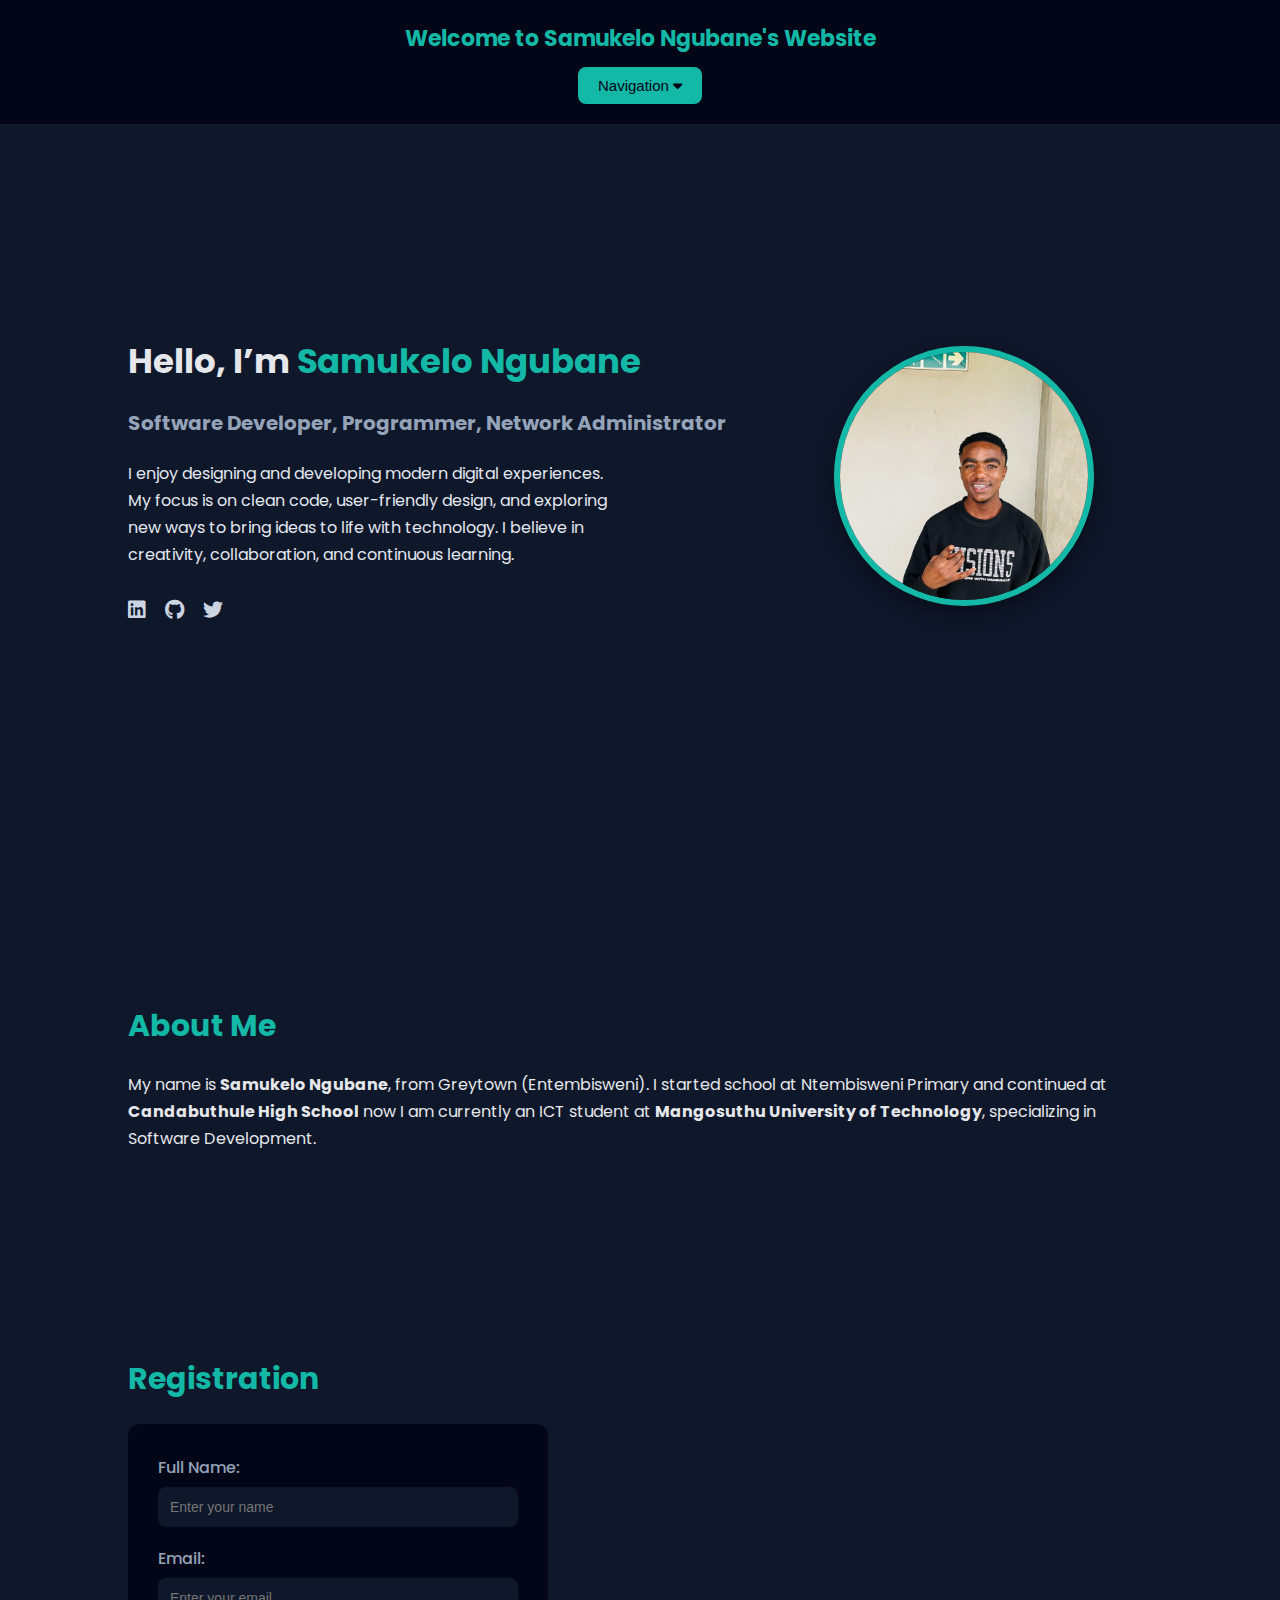
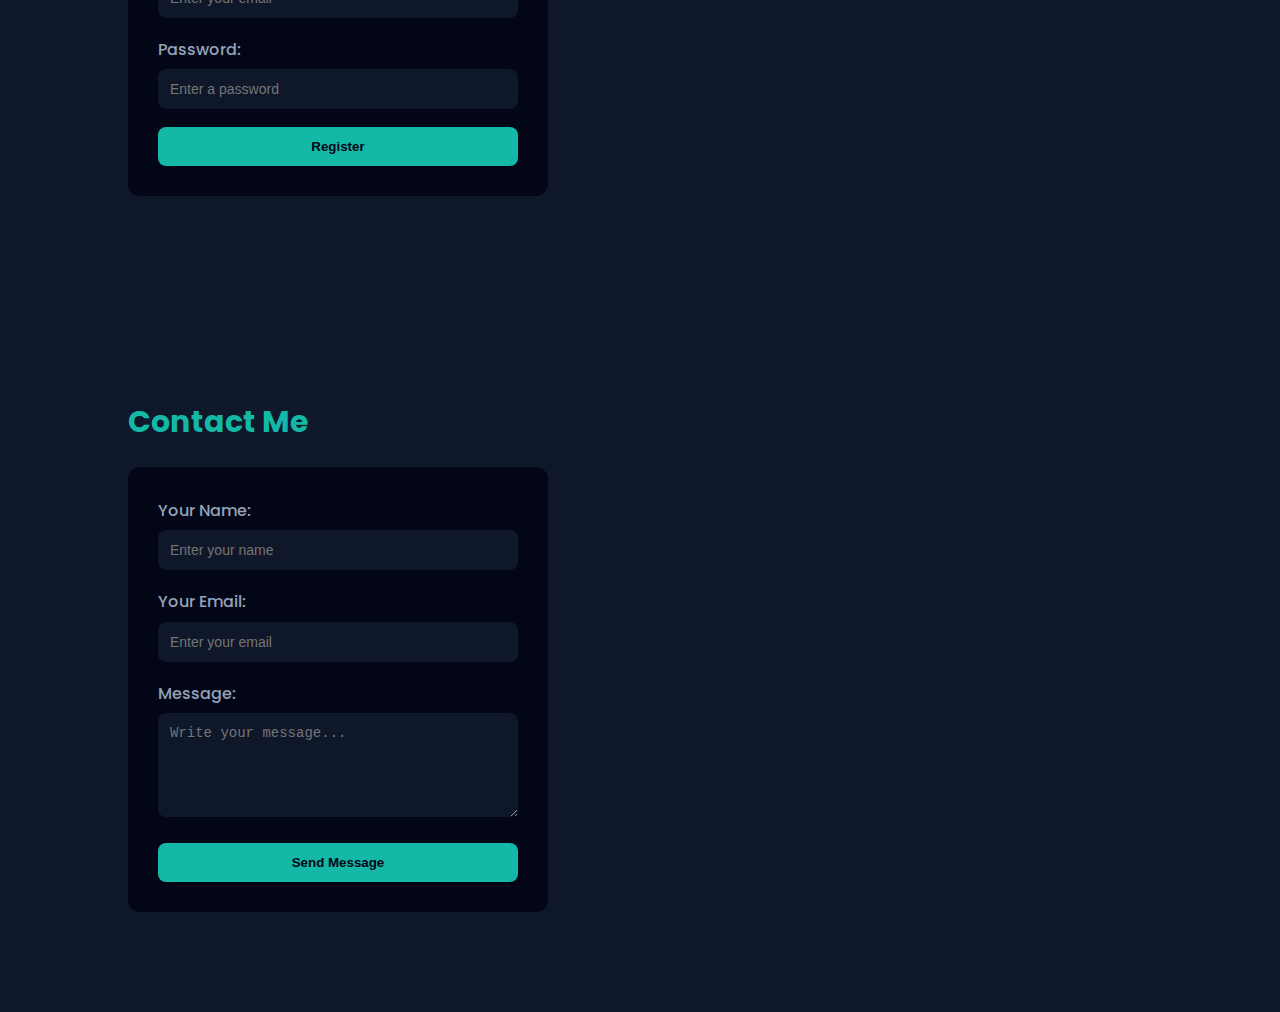
<file: index.html>
<!DOCTYPE html>
<html lang="en">

<head>
  <meta charset="UTF-8">
  <meta name="viewport" content="width=device-width, initial-scale=1.0">
  <title>Samukelo Ngubane | Portfolio</title>
  <link rel="stylesheet" href="Style2.css">
  <!-- Google Fonts -->
  <link href="https://fonts.googleapis.com/css2?family=Poppins:wght@400;600;700&display=swap" rel="stylesheet">
  <!-- Font Awesome -->
  <link rel="stylesheet" href="https://cdnjs.cloudflare.com/ajax/libs/font-awesome/6.4.0/css/all.min.css">
</head>

<body>
  <!-- Header -->
  <header>
    <h1>Welcome to Samukelo Ngubane's Website</h1>
    <div class="dropdown">
      <button class="dropbtn">Navigation <i class="fas fa-caret-down"></i></button>
      <div class="dropdown-content">
        <a href="#home">Home</a>
        <a href="#about">About</a>
        <a href="#registration">Registration</a>
        <a href="#portfolio">Portfolio</a>
        <a href="#contact">Contact</a>
      </div>
    </div>
  </header>

  <!-- Hero Section -->
  <section class="hero" id="home">
    <div class="text">
      <h2>Hello, I’m <span>Samukelo Ngubane</span></h2>
      <h3>Software Developer, Programmer, Network Administrator</h3>
      <p>
        I enjoy designing and developing modern digital experiences.
        My focus is on clean code, user-friendly design, and exploring
        new ways to bring ideas to life with technology.
        I believe in creativity, collaboration, and continuous learning.
      </p>
      <div class="socials">
        <a href="#"><i class="fab fa-linkedin"></i></a>
        <a href="#"><i class="fab fa-github"></i></a>
        <a href="#"><i class="fab fa-twitter"></i></a>
      </div>
    </div>
    <div class="photo">
      <img src="WhatsApp Image 2025-09-09 at 22.59.51_0bf247d4.jpg"
        alt="Samukelo Ngubane">
    </div>
  </section>

  <!-- About Section -->
  <section class="section" id="about">
    <h2>About Me</h2>
    <p>
      My name is <strong>Samukelo Ngubane</strong>, from Greytown (Entembisweni).
      I started school at Ntembisweni Primary and continued at <strong>Candabuthule High School</strong> now I am currently
      an ICT student at <strong>Mangosuthu University of Technology</strong>, specializing in
      Software Development.
    </p>
  </section>

  <!-- Registration Section -->
  <section class="section" id="registration">
    <h2>Registration</h2>
    <form class="form">
      <label for="fullname">Full Name:</label>
      <input type="text" id="fullname" name="fullname" placeholder="Enter your name" required>

      <label for="email">Email:</label>
      <input type="email" id="email" name="email" placeholder="Enter your email" required>

      <label for="password">Password:</label>
      <input type="password" id="password" name="password" placeholder="Enter a password" required>

      <button type="submit">Register</button>
    </form>
  </section>

  <!-- Contact Section -->
  <section class="section" id="contact">
    <h2>Contact Me</h2>
    <form class="form">
      <label for="name">Your Name:</label>
      <input type="text" id="name" name="name" placeholder="Enter your name" required>

      <label for="email">Your Email:</label>
      <input type="email" id="email" name="email" placeholder="Enter your email" required>

      <label for="message">Message:</label>
      <textarea id="message" name="message" rows="5" placeholder="Write your message..." required></textarea>

      <button type="submit">Send Message</button>
    </form>
  </section>

</body>
</html>
</file>
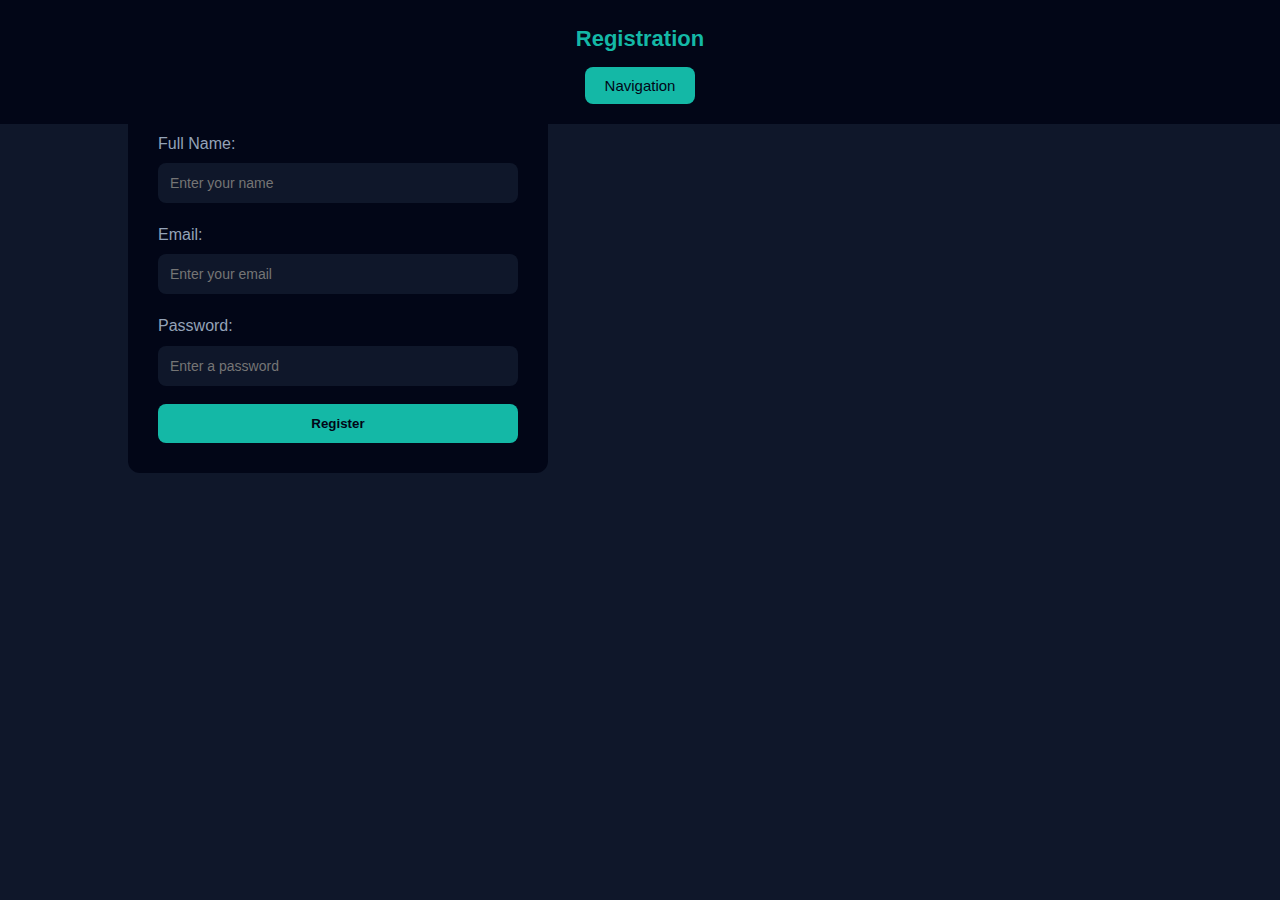
<file: registration.html>
<!DOCTYPE html>
<html lang="en">
<head>
  <meta charset="UTF-8">
  <meta name="viewport" content="width=device-width, initial-scale=1.0">
  <title>Registration | Samukelo Ngubane</title>
  <link rel="stylesheet" href="Style2.css">
</head>
<body>
  <script src="script.js"></script>
  <header>
    <h1>Registration</h1>
    <div class="dropdown">
      <button class="dropbtn">Navigation <i class="fas fa-caret-down"></i></button>
      <div class="dropdown-content">
        <a href="index.html">Home</a>
        <a href="about.html">About</a>
        <a href="registration.html">Registration</a>
        <a href="portfolio.html">Portfolio</a>
        <a href="contact.html">Contact</a>
      </div>
    </div>
  </header>

  <section class="section">
    <form class="form">
      <label for="fullname">Full Name:</label>
      <input type="text" id="fullname" name="fullname" placeholder="Enter your name" required>

      <label for="email">Email:</label>
      <input type="email" id="email" name="email" placeholder="Enter your email" required>

      <label for="password">Password:</label>
      <input type="password" id="password" name="password" placeholder="Enter a password" required>

      <button type="submit">Register</button>
    </form>
  </section>
</body>
</html>
</file>
<file: Style2.css>
/* RESET */
* {
    margin: 0;
    padding: 0;
    box-sizing: border-box;
}

/* GLOBAL */
body {
    font-family: "Poppins", sans-serif;
    background-color: #0f172a;
    color: #e5e7eb;
    line-height: 1.7;
}

/* HEADER */
header {
    background: #020617;
    padding: 20px;
    position: fixed;
    width: 100%;
    top: 0;
    z-index: 1000;
    text-align: center;
}

header h1 {
    color: #14b8a6;
    font-size: 22px;
    margin-bottom: 10px;
}

/* DROPDOWN */
.dropdown {
    position: relative;
    display: inline-block;
}

.dropbtn {
    background: #14b8a6;
    color: #020617;
    padding: 10px 20px;
    border: none;
    font-size: 15px;
    border-radius: 8px;
    cursor: pointer;
}

.dropdown-content {
    display: none;
    position: absolute;
    right: 0;
    background: #020617;
    min-width: 170px;
    border-radius: 8px;
    overflow: hidden;
}

.dropdown-content a {
    display: block;
    padding: 12px 15px;
    color: #e5e7eb;
    text-decoration: none;
}

.dropdown-content a:hover {
    background: #14b8a6;
    color: #020617;
}

.dropdown:hover .dropdown-content {
    display: block;
}

/* HERO */
.hero {
    display: flex;
    gap: 50px;
    padding: 140px 10% 80px;
    min-height: 100vh;
    align-items: center;
}

.hero h2 {
    font-size: 36px;
    margin-bottom: 10px;
}

.hero h2 span {
    color: #14b8a6;
}

.hero h3 {
    color: #94a3b8;
    margin-bottom: 20px;
}

.hero p {
    max-width: 520px;
    color: #cbd5e1;
}

.socials a {
    margin-right: 15px;
    font-size: 22px;
    color: #94a3b8;
}

.socials a:hover {
    color: #14b8a6;
}

/* PHOTO */
.photo img {
    width: 260px;
    height: 260px;
    border-radius: 50%;
    border: 5px solid #14b8a6;
    object-fit: cover;
}

/* SECTIONS */
.section {
    padding: 100px 10%;
}

.section h2 {
    font-size: 30px;
    color: #14b8a6;
    margin-bottom: 20px;
}

/* FORMS */
.form {
    max-width: 420px;
    background: #020617;
    padding: 30px;
    border-radius: 12px;
}

.form label {
    display: block;
    margin-bottom: 6px;
    font-weight: 500;
    color: #94a3b8;
}

.form input,
.form textarea {
    width: 100%;
    padding: 12px;
    border-radius: 8px;
    border: none;
    background: #0f172a;
    color: #e5e7eb;
    margin-bottom: 18px;
    font-size: 14px;
}

.form input:focus,
.form textarea:focus {
    outline: 2px solid #14b8a6;
}

/* BUTTON */
.form button {
    width: 100%;
    padding: 12px;
    border: none;
    background: #14b8a6;
    color: #020617;
    font-weight: 600;
    border-radius: 8px;
    cursor: pointer;
}

.form button:hover {
    background: #2dd4bf;
}

/* RESPONSIVE */
@media (max-width: 900px) {
    .hero {
        flex-direction: column;
        text-align: center;
    }

    .hero p {
        margin: auto;
    }
}
.hero .text h2 {
    font-size: 34px;
    font-weight: 700;
    margin-bottom: 15px;
}

.hero .text h2 span {
    color: #14b8a6;
}

.hero .text h3 {
    font-size: 20px;
    margin-bottom: 20px;
    color: #94a3b8;
}

.hero .text p {
    font-size: 16px;
    margin-bottom: 25px;
    max-width: 500px;
    color: #e2e8f0;
}

.hero .socials a {
    margin-right: 15px;
    color: #cbd5e1;
    font-size: 20px;
    transition: color 0.3s;
}

.hero .socials a:hover {
    color: #14b8a6;
}

/* Photo Section */
.hero .photo {
    flex: 1;
    text-align: center;
}

.hero .photo img {
    width: 260px;
    height: 260px;
    border-radius: 50%;
    border: 6px solid #14b8a6;
    object-fit: cover;
    box-shadow: 0 8px 20px rgba(0, 0, 0, 0.4);

}
</file>
